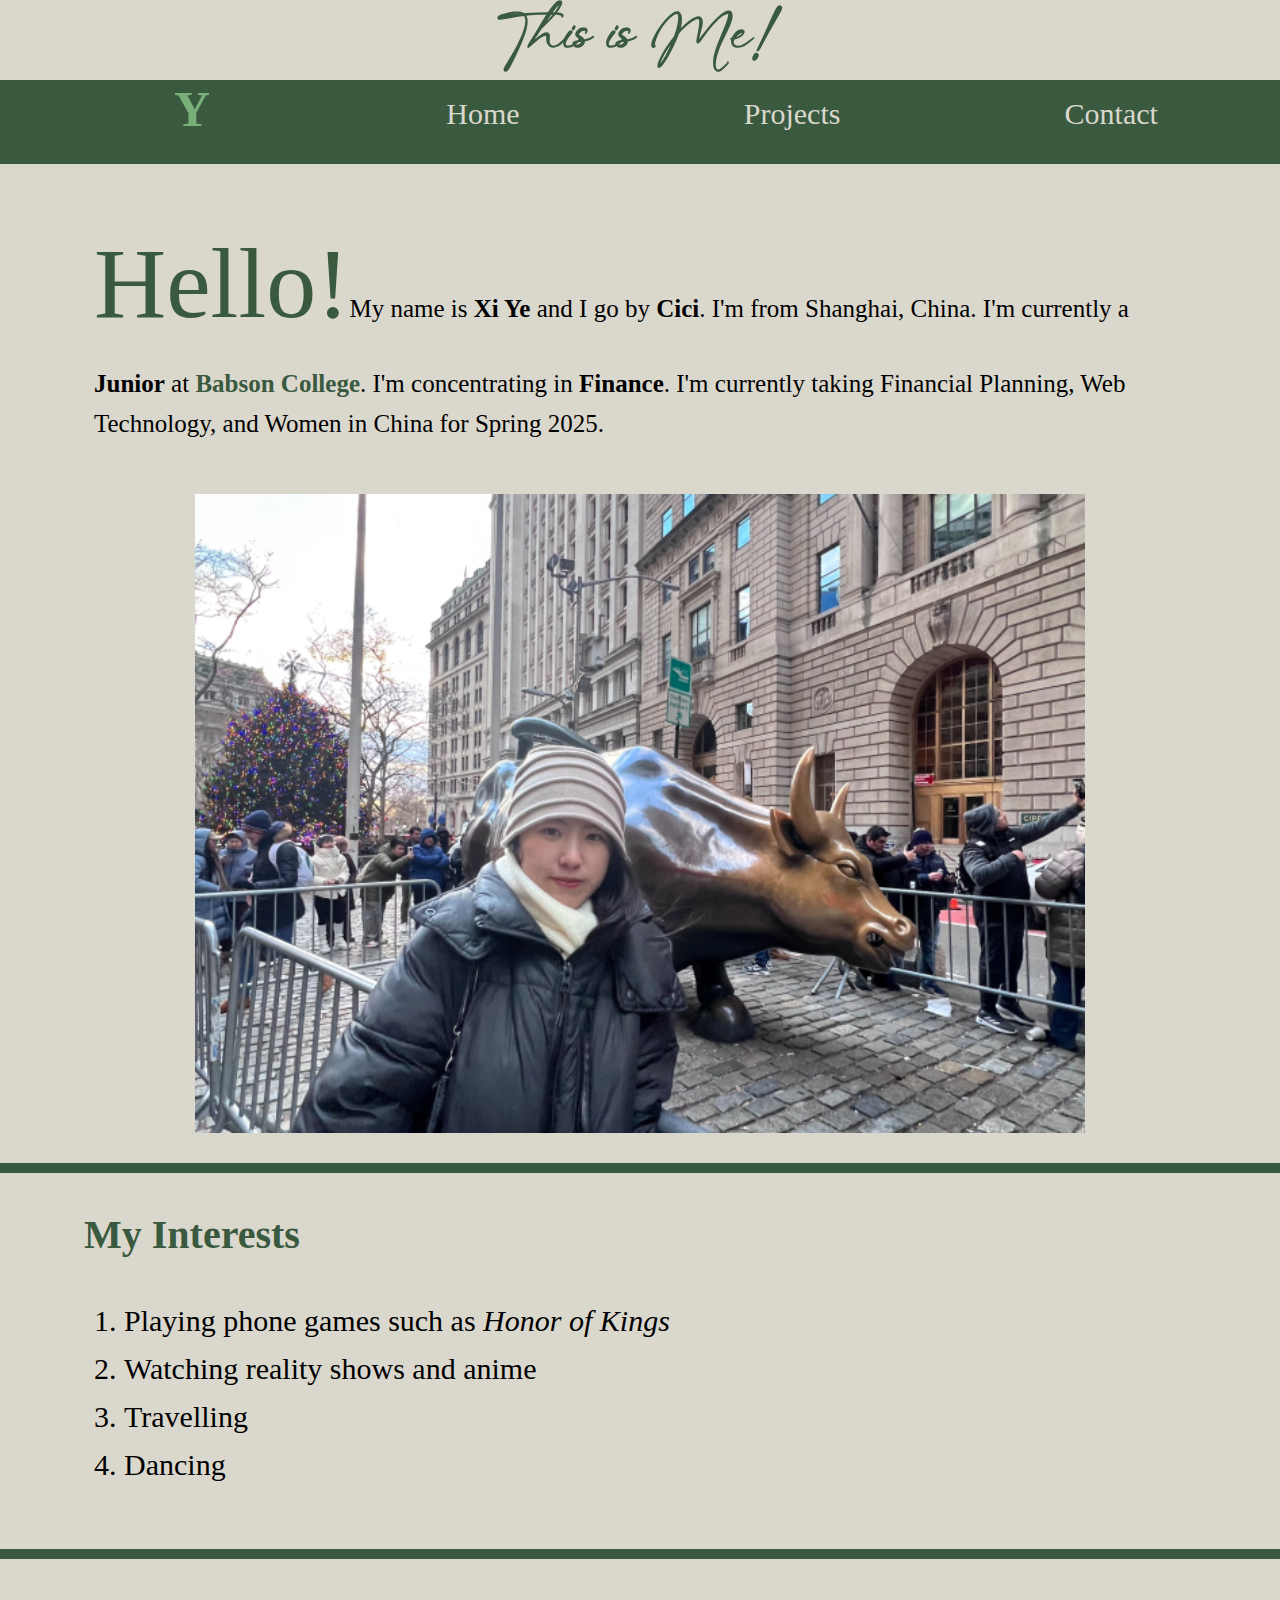
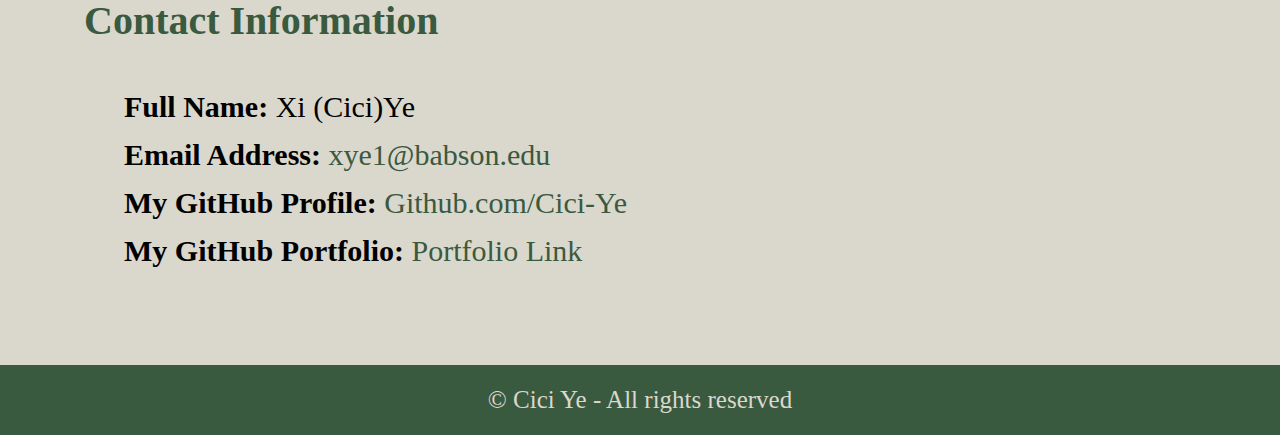
<file: index.html>
<!DOCTYPE html>
<html lang="en">
  <head>
    <meta charset="UTF-8" >
    <meta name="viewport" content="width=device-width, initial-scale=1.0" >
    <meta name="description" content="Personal Website of Cici Ye" >
    <meta
      name="keywords"
      content="Cici Ye, Babson College, finance, portfolio, interests"
    >
    <meta name="author" content="Cici Ye" >
    <title>Web Technology HW2</title>
    <link rel="stylesheet" href="styles/common.css" >
    <link rel="stylesheet" href="styles/home.css" >
  </head>

  <body>
    <header>
      <h1>This is Me!</h1>
    </header>

    <nav>
      <ul>
        <li class="logo"><img src="logo.svg" alt="logo" ></li>
        <li><a href="index.html" class="bar">Home</a></li>
        <li><a href="projects.html" class="bar">Projects</a></li>
        <li><a href="contact.html" class="bar">Contact</a></li>
      </ul>
    </nav>

    <main>
      <div class="content">
        <p>
          <span id="hello">Hello!</span>My name is <b>Xi Ye</b> and I go by
          <b>Cici</b>. I'm from Shanghai, China. I'm currently a
          <b>Junior</b> at
          <a href="https://www.babson.edu/"><b>Babson College</b></a
          >. I'm concentrating in <b>Finance</b>. I'm currently taking Financial
          Planning, Web Technology, and Women in China for Spring 2025.
        </p>

        <img
          id="selfie"
          src="images/Cici.PNG"
          alt="Picture of myself"
          height="250"
        >
      </div>
      <div class="line"></div>
      <div class="interest">
        <h2>My Interests</h2>
        <ol>
          <li>Playing phone games such as <i>Honor of Kings</i></li>
          <li>Watching reality shows and anime</li>
          <li>Travelling</li>
          <li>Dancing</li>
        </ol>
      </div>
      <div class="line"></div>
      <div class="contact">
        <h2>Contact Information</h2>
        <ul>
          <li><b>Full Name:</b> Xi &#40;Cici&#41;Ye</li>
          <li>
            <b>Email Address:</b>
            <a href="mailto:xye1@babson.edu">xye1@babson.edu</a>
          </li>
          <li>
            <b>My GitHub Profile:</b>
            <a href="https://github.com/Cici-Ye">Github.com/Cici-Ye</a>
          </li>
          <li>
            <b>My GitHub Portfolio:</b>
            <a href="sitemap.html">Portfolio Link</a>
          </li>
        </ul>
      </div>
    </main>

    <footer>
      <p>&copy; Cici Ye - All rights reserved</p>
    </footer>
  </body>
</html>
</file>
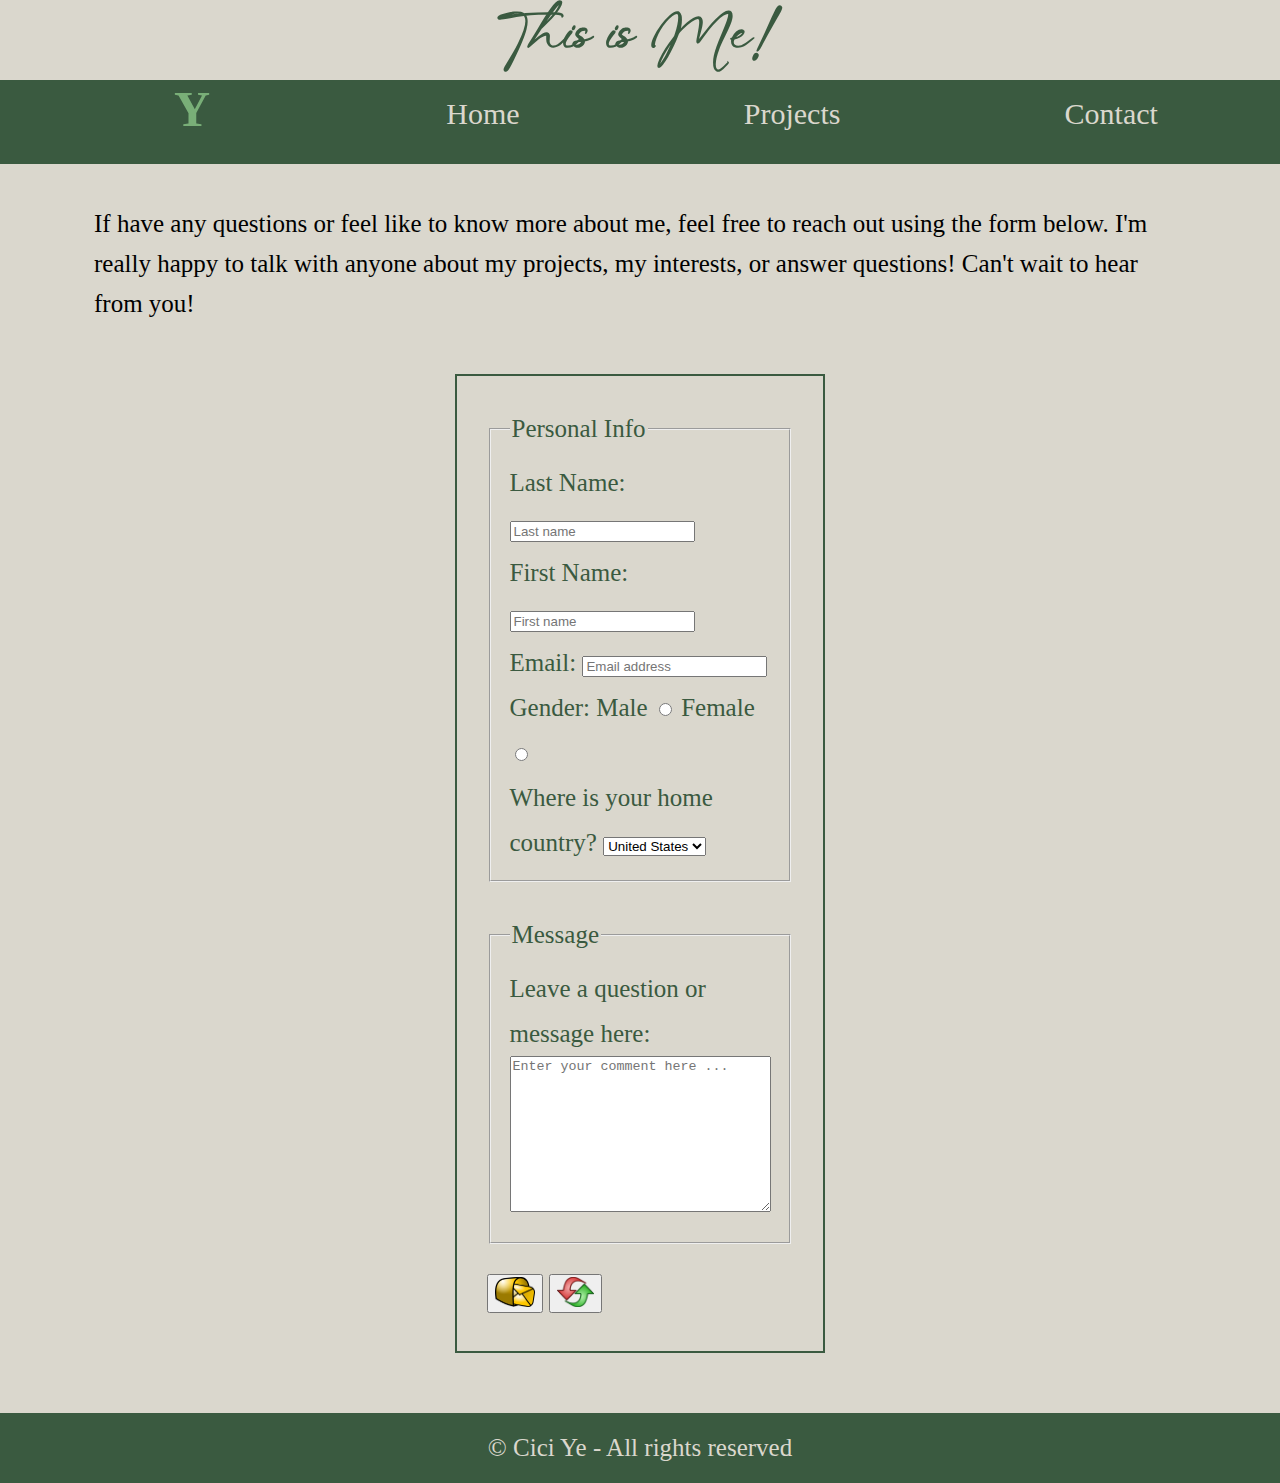
<file: contact.html>
<!DOCTYPE html>
<html lang="en">
  <head>
    <meta charset="UTF-8" >
    <meta name="viewport" content="width=device-width, initial-scale=1.0" >
    <title>Contact</title>
    <link rel="stylesheet" href="styles/common.css" >
    <link rel="stylesheet" href="styles/contact.css" >
  </head>
  <body>
    <header>
      <h1>This is Me!</h1>
    </header>

    <nav>
      <ul>
        <li class="logo"><img src="logo.svg" alt="logo" ></li>
        <li><a href="index.html" class="bar">Home</a></li>
        <li><a href="projects.html" class="bar">Projects</a></li>
        <li><a href="contact.html" class="bar">Contact</a></li>
      </ul>
    </nav>

    <main>
      <div class="intro">
        <p>
          If have any questions or feel like to know more about me, feel free to
          reach out using the form below. I'm really happy to talk with anyone
          about my projects, my interests, or answer questions! Can't wait to
          hear from you!
        </p>
      </div>

      <form method="post" action="https://oim.108122.xyz/form2">
        <fieldset>
          <legend>Personal Info</legend>
          <label>Last Name:</label>
          <input
            type="text"
            name="lastname"
            maxlength="100"
            placeholder="Last name"
            required
          >
          <div>
          <label>First Name:</label>
          <input
            type="text"
            name="firstname"
            maxlength="100"
            placeholder="First name"
            required
          ></div>
          <label>Email:</label>
          <input
            type="text"
            name="email"
            maxlength="100"
            placeholder="Email address"
            required
          >
          <div>
          <label>Gender:</label>
          <label
            >Male
            <input type="radio" name="gender" value="male" >
          </label>
          <label
            >Female
            <input type="radio" name="gender" value="female" >
          </label>
          </div>
          <label for="country-select">Where is your home country?</label>
          <select name="country" id="country-select">
            <option value="United States">United States</option>
            <option value="China">China</option>
            <option value="Italy">Italy</option>
            <option value="Mexico">Mexico</option>
          </select>
        </fieldset>

        <fieldset>
          <legend>Message</legend>
          <div>
            <div><label for="comments">Leave a question or message here:</label></div>
            <div>
              <textarea
                name="comments"
                id="comments"
                rows="10"
                cols="30"
                placeholder="Enter your comment here ..."
                required
              ></textarea>
            </div>
          </div>
        </fieldset>
        <div>
          <button type="submit">
            <img src="images/mailbox.png" alt="submit button" height="30" >
          </button>
          <button type="reset">
            <img src="images/reset.png" alt="reset button" height="30" >
          </button>
        </div>
      </form>
    </main>

    <footer>
      <p>&copy; Cici Ye - All rights reserved</p>
    </footer>
  </body>
</html>
</file>
<file: styles/common.css>
body {
    font-family: "Times New Roman", Times, serif;
    line-height: 1.6;
    margin: 0px;
    padding: 0px;
    background-color: #dad7cd;
  }

  @font-face {
    font-family: "Whispering Signature";
    src: url("../fonts/WhisperingSignature.ttf") format("truetype");
    font-weight: normal;
    font-style: normal;
  }
  h1 {
    font-family:"Whispering Signature";
    font-size: 50px;
    color: #3a5a40;
    margin: 0;
    text-align: center;
  }
  nav {
    display:flex;
    background-color: #3a5a40;
  }
  nav ul{
    display:flex;
    flex:1;
    justify-content:space-around;
    font-size: 30px;
    font-family:Cambria, Cochin, Georgia, Times, 'Times New Roman', serif;
    margin:10px;
    list-style-type: none;
  }
  nav a {
    text-decoration: none;
    color:#dad7cd;
  }
  nav a:hover {
    background-color: #79af78;
    text-decoration: none;
    padding:0px;
  }
  .logo img{
    height:50px;
    width:60px;
  }
  h2{
    color: #3a5a40;
    font-size: 40px;
    margin:0px;
}
  p {
    font-family: "Times New Roman", Times, serif;
    font-size: 25px;
    margin: 10px;
  }

  footer {
    text-align: center;
    padding: 5px;
    background-color: #3a5a40;
    color: #dad7cd;
    margin-top: 40px;
  }
</file>
<file: styles/home.css>
.content {
    display:flex;
    align-items: center;
    justify-content: center;
    gap:40px;
    margin: 10px 5%;
    padding: 20px;
    flex-wrap:wrap;
}
a {
    color: #3a5a40;
    text-decoration: none;
}
#hello {
    font-size: 100px;
    color: #3a5a40;
    margin: 0px;
    border-bottom:1.6em;
  }
#babson{
    color: #3a5a40;
}
#selfie {
    display:flex;
    width:80%;
    height: 50%;
    margin-left: auto;
    margin-right: auto;
    }
#game {
    font-style: italic;
  }
.interest{
    gap:40px;
    margin: 10px 5%;
    padding: 20px;
}
.line{
    width:100%;
    border-bottom: 10px solid #3a5a40;
    margin:0px;
    padding:0px;
  }
.interest ol{
    font-size: 30px;
    line-height: 1.6;
}
.contact{
    gap:40px;
    margin: 10px 5%;
    padding: 20px;
}
.contact ul{
    font-size:30px;
}
a:hover {
    background-color: #3a5a40;
    color:#dad7cd;
}
ul li{
    list-style: none;
}
</file>
<file: styles/contact.css>
main{
    display: grid;
    grid-template-rows: auto auto;
    grid-template-areas: "intro" "form";
    place-items: center;
    gap:40px;
    margin: 10px 5%;
    padding: 20px;
    font-size: 25px;
  }
  form {
    display:grid;
    gap:30px;
    color:#3a5a40;
    margin-left:50%;
    margin-right:50%;
    padding: 30px;
    line-height: 1.8;
    border:2px solid #3a5a40;
  }
</file>
